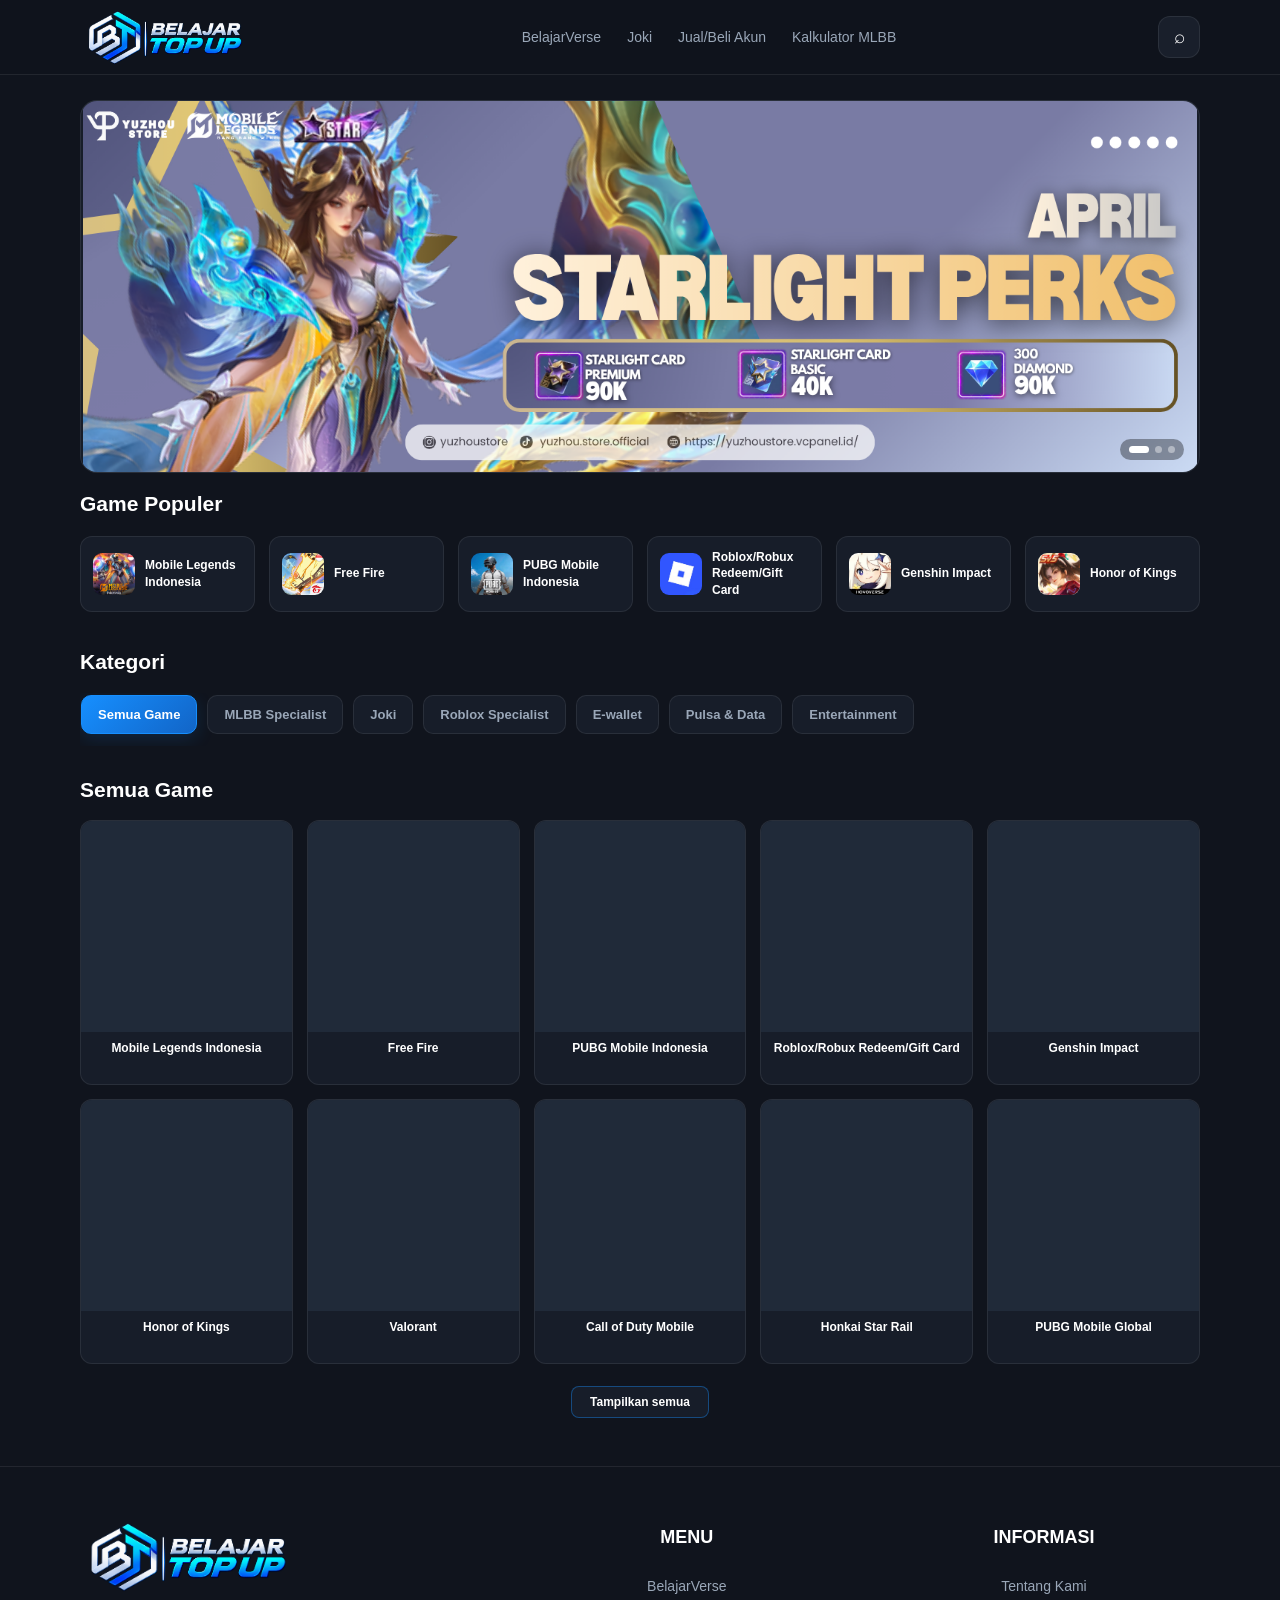
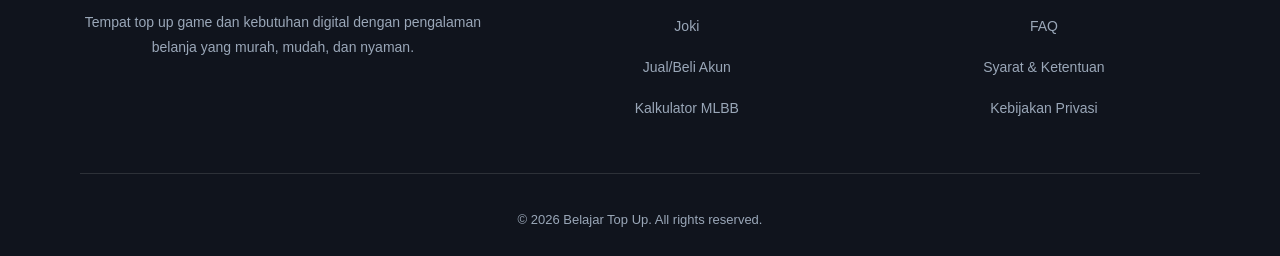
<file: index.html>
<!DOCTYPE html>
<html lang="id">
<head>
  <meta charset="UTF-8">
  <meta name="viewport" content="width=device-width, initial-scale=1.0">
  <meta name="theme-color" content="#10141d">

  <title>Belajar Top Up — Game Top Up</title>
  <meta name="description" content="Belajar Top Up — tempat top up game dan layanan digital.">

  <link rel="icon" href="assets/favicon.png">
  <link rel="stylesheet" href="style.css">

</head>

<body>

  <!-- NAVBAR -->

  <header class="header">
    <div class="container">
      <nav class="navbar">

        <a href="#beranda" class="brand" aria-label="Belajar Top Up">
          <img
            src="assets/logo-navbar.png"
            alt="Belajar Top Up"
            class="brand-logo"
          >
        </a>

        <div class="nav-links" id="navLinks">
          <a href="https://belajar-codings.github.io">BelajarVerse</a>
          <a href="#">Joki</a>
          <a href="#">Jual/Beli Akun</a>
          <a href="#">Kalkulator MLBB</a>
        </div>

        <div class="nav-actions">
          <button class="search-toggle" id="searchToggle" aria-label="Cari game">⌕</button>
          <button class="menu-toggle" id="menuToggle" aria-label="Buka menu">☰</button>
        </div>

      </nav>

      <div class="search-panel" id="searchPanel">
        <input
          class="search-input"
          id="searchInput"
          type="search"
          placeholder="Cari game atau produk..."
          autocomplete="off"
          aria-label="Cari game atau produk"
          aria-expanded="false"
          aria-controls="searchResults"
        >

        <div class="search-results" id="searchResults"></div>
      </div>
    </div>
  </header>

  <main id="beranda">

    <!-- BANNER PROMO / SLIDER -->

    <section class="promo-section">
      <div class="container">

        <div class="promo-wrap">
          <div class="promo-track" id="promoTrack">

            <a href="#game-populer" class="promo-slide">
              <img
                src="assets/banner/contoh-banner.png"
                alt="Banner promo Belajar Top Up 1"
              >
            </a>

            <a href="#game-populer" class="promo-slide">
              <img
                src="assets/banner/contoh2.png"
                alt="Banner promo Belajar Top Up 2"
              >
            </a>

            <a href="#game-populer" class="promo-slide">
              <img
                src="assets/banner/contoh3.png"
                alt="Banner promo Belajar Top Up 3"
              >
            </a>

          </div>

          <div class="promo-controls" id="promoControls">
            <button class="promo-dot active" aria-label="Banner 1"></button>
            <button class="promo-dot" aria-label="Banner 2"></button>
            <button class="promo-dot" aria-label="Banner 3"></button>
          </div>
        </div>

      </div>
    </section>

    <!-- POPULAR GAMES -->

    <section class="section" id="game-populer">
      <div class="container">

        <div class="section-heading">
          <h2>Game Populer</h2>
        </div>

        <div class="popular-grid">

          <a
            class="popular-card" href="https://belajar-topupstore.vcpanel.id/top-up-ml-murah">
            <img src="assets/produk/mlbb-id.png" alt="Mobile Legends">
            <h3>Mobile Legends Indonesia</h3>
          </a>

          <a class="popular-card" href="https://belajar-topupstore.vcpanel.id/top-up-ff-murah-promo-spesial">
            <img src="assets/produk/ff-indo.png" alt="Free Fire">
            <h3>Free Fire</h3>
          </a>

          <a class="popular-card" href="https://belajar-topupstore.vcpanel.id/top-up-pubg-mobile-murah-uc-cepat-aman">
            <img src="assets/produk/pubgm-logo.jpeg" alt="PUBG Mobile">
            <h3>PUBG Mobile Indonesia</h3>
          </a>

          <a class="popular-card" href="https://belajar-topupstore.vcpanel.id/top-up-roblox-murah-harga-termurah">
            <img src="assets/produk/roblox-logo.jpeg" alt="Roblox">
            <h3>Roblox/Robux Redeem/Gift Card</h3>
          </a>

          <a class="popular-card" href="https://belajar-topupstore.vcpanel.id/top-up-genshin-impact-murah-aman">
            <img src="assets/produk/genshinimpact-logo.jpeg" alt="Genshin Impact">
            <h3>Genshin Impact</h3>
          </a>

          <a class="popular-card" href="https://belajar-topupstore.vcpanel.id/top-up-hok-murah-legal-cepat">
            <img src="assets/produk/honorofkings-logo.jpeg" alt="Honor of Kings">
            <h3>Honor of Kings</h3>
          </a>

        </div>

      </div>
    </section>

    <!-- CATEGORY TABS -->

    <section class="category-section">
      <div class="container">

        <div class="section-heading">
          <h2>Kategori</h2>
        </div>

        <div class="category-tabs" id="categoryTabs">

          <button class="category-tab active" data-category="semua-game">
            Semua Game
          </button>

          <button class="category-tab" data-category="mlbb-specialist">
            MLBB Specialist
          </button>

          <button class="category-tab" data-category="joki">
            Joki
          </button>

          <button class="category-tab" data-category="roblox-specialist">
            Roblox Specialist
          </button>

          <button class="category-tab" data-category="ewallet">
            E-wallet
          </button>

          <button class="category-tab" data-category="pulsa-data">
            Pulsa & Data
          </button>

          <button class="category-tab" data-category="entertainment">
            Entertainment
          </button>

        </div>

      </div>
    </section>

    <!-- PRODUCT AREA -->

    <section class="product-section" id="produk">
      <div class="container">

        <div class="product-heading">
          <h2 id="productTitle">Semua Game</h2>
        </div>

        <div class="product-grid" id="productGrid"></div>

<div class="product-toggle-wrap">
  <button
    class="product-toggle"
    id="productToggle"
    type="button"
    hidden
  >
    Tampilkan semua
  </button>
</div>

<div class="empty-state" id="emptyState">
  Produk tidak ditemukan.
</div>

      </div>
    </section>

  </main>

  
  <!-- FOOTER -->

  <footer class="footer" id="tentang">
    <div class="container">

      <!-- FOOTER CONTENT -->
      <div class="footer-content">

        <!-- BRAND -->
        <div class="footer-column footer-brand">
          <img
            src="assets/logo-navbar.png"
            alt="Belajar Top Up"
            class="footer-logo"
          >

          <p>
            Tempat top up game dan kebutuhan digital dengan
          pengalaman belanja yang murah, mudah, dan nyaman.
          </p>
        </div>

        <!-- MENU -->
        <div class="footer-column">
          <h3>MENU</h3>

          <ul>
            <li><a href="#beranda">BelajarVerse</a></li>
            <li><a href="#">Joki</a></li>
            <li><a href="#">Jual/Beli Akun</a></li>
            <li><a href="#">Kalkulator MLBB</a></li>
          </ul>
        </div>

        <!-- INFORMASI -->
        <div class="footer-column">
          <h3>INFORMASI</h3>

          <ul>
            <li><a href="#">Tentang Kami</a></li>
            <li><a href="#">FAQ</a></li>
            <li><a href="#">Syarat & Ketentuan</a></li>
            <li><a href="#">Kebijakan Privasi</a></li>
          </ul>
        </div>

      </div>

      <div class="footer-divider"></div>

      <!-- COPYRIGHT -->
      <div class="footer-bottom">
        <p>
          © <span id="year"></span> Belajar Top Up.
          All rights reserved.
        </p>
      </div>

    </div>
  </footer>
  

<script src="script.js"></script>

</body>
</html>
</file>
<file: style.css>
:root {
      --bg: #10141d;
      --bg-card: #171d29;
      --bg-card-hover: #1d2635;
      --primary: #168fff;
      --cyan: #35dfff;
      --white: #ffffff;
      --muted: #9aa7b8;
      --border: rgba(255,255,255,0.08);
      --radius: 14px;
      --surface: #191f2b;
    }

    * {
      box-sizing: border-box;
      margin: 0;
      padding: 0;
    }

    html {
      scroll-behavior: smooth;
      scroll-padding-top: 90px;
    }

    body {
      font-family: Arial, Helvetica, sans-serif;
      background: var(--bg);
      color: var(--white);
      min-height: 100vh;
    }

    a {
      color: inherit;
      text-decoration: none;
    }

    button,
    input {
      font: inherit;
    }

    button {
      cursor: pointer;
    }

    .container {
      width: min(1120px, 92%);
      margin: auto;
    }

    /* NAVBAR */

    .header {
      position: sticky;
      top: 0;
      z-index: 50;
      background: rgba(16,20,29,.92);
      backdrop-filter: blur(16px);
      border-bottom: 1px solid var(--border);
    }

    .navbar {
      min-height: 74px;
      display: flex;
      align-items: center;
      justify-content: space-between;
      gap: 24px;
    }

    .brand {
      display: flex;
      align-items: center;
      flex-shrink: 0;
    }

    .brand-logo {
      display: block;
      width: 180px;
      height: auto;
      max-height: 55px;
      object-fit: contain;
      object-position: left center;
    }

    .nav-links {
      display: flex;
      align-items: center;
      gap: 26px;
      color: var(--muted);
      font-size: 14px;
    }

    .nav-links a:hover {
      color: white;
    }

    .nav-actions {
      display: flex;
      align-items: center;
       gap: 10px;
    }

    .search-toggle,
    .menu-toggle {
      width: 42px;
      height: 42px;
      border: 1px solid var(--border);
      border-radius: 12px;
      background: var(--surface);
      color: white;
      font-size: 19px;
    }

    .menu-toggle {
      display: none;
    }

    /* SEARCH PANEL */

    .search-panel {
      display: none;
      position: relative;
      padding: 0 0 16px;
    }

    .search-panel.active {
      display: block;
    }

    .search-input {
      width: 100%;
      padding: 14px 16px;
      background: var(--surface);
      border: 1px solid var(--border);
      border-radius: 13px;
      color: white;
      outline: none;
    }

    .search-input:focus {
      border-color: var(--primary);
    }

    /* SEARCH DROPDOWN */

    .search-results {
      display: none;
      position: absolute;
      top: calc(100% - 8px);
      left: 0;
      right: 0;
      z-index: 100;
      max-height: 360px;
      overflow-y: auto;
      background: #171d29;
      border: 1px solid var(--border);
      border-radius: 13px;
      box-shadow: 0 12px 35px rgba(0,0,0,.4);
    }

    .search-results.active {
      display: block;
    }

    .search-result-item {
      display: flex;
      align-items: center;
      gap: 12px;
      width: 100%;
      padding: 12px 14px;
      border: none;
      border-bottom: 1px solid var(--border);
      background: transparent;
      color: white;
      text-align: left;
      transition: background .2s;
    }

    .search-result-item:last-child {
      border-bottom: none;
    }

    .search-result-item:hover {
      background: var(--bg-card-hover);
    }

    .search-result-item img {
      width: 42px;
      height: 42px;
      flex-shrink: 0;
      object-fit: cover;
      border-radius: 9px;
      background: #202a39;
    }

    /* FALLBACK IKON SEARCH */

    .search-result-fallback {
      width: 42px;
      height: 42px;
      flex-shrink: 0;
      display: flex;
      align-items: center;
      justify-content: center;
      border-radius: 9px;
      background: #202a39;
      border: 1px solid rgba(255,255,255,0.06);
      font-size: 20px;
    }

    .search-result-info {
      display: flex;
      flex-direction: column;
      gap: 5px;
      min-width: 0;
    }

    .search-result-name {
      font-size: 13px;
      font-weight: 700;
      overflow-wrap: anywhere;
    }

    .search-result-category {
      font-size: 11px;
      color: var(--muted);
    }

    .search-result-arrow {
      margin-left: auto;
      color: var(--muted);
      font-size: 18px;
      flex-shrink: 0;
    }

    .search-result-message {
      padding: 16px;
      color: var(--muted);
      font-size: 13px;
      text-align: center;
    }

    /* BANNER CAROUSEL */

    .promo-section {
      padding: 25px 0 5px;
    }

    .promo-wrap {
      position: relative;
      overflow: hidden;
      width: 100%;
      aspect-ratio: 3 / 1;
      border-radius: 17px;
      border: 1px solid var(--border);
      background: #171d29;
      touch-action: pan-y;
    }

    .promo-track {
      display: flex;
      width: 100%;
      height: 100%;
      transition: transform .45s ease;
    }

    .promo-slide {
      display: block;
      flex: 0 0 100%;
      width: 100%;
      height: 100%;
      overflow: hidden;
      position: relative;
    }

    .promo-slide img {
      display: block;
      width: 100%;
      height: 100%;
      object-fit: contain;
      object-position: center;
    }

    .promo-controls {
      position: absolute;
      bottom: 12px;
      right: 15px;
      display: flex;
      align-items: center;
      gap: 6px;
      z-index: 5;
      padding: 7px 9px;
      border-radius: 20px;
      background: rgba(0,0,0,.35);
      backdrop-filter: blur(6px);
    }

    .promo-dot {
      width: 7px;
      height: 7px;
      border: 0;
      border-radius: 10px;
      background: #ffffff66;
      transition: .2s;
    }

    .promo-dot.active {
      width: 20px;
      background: white;
    }

    /* SECTION */

    .section {
      padding: 12px 0 30px;
    }

    .section-heading {
      display: flex;
      align-items: center;
      justify-content: space-between;
      gap: 14px;
      margin-bottom: 18px;
    }

    .section-heading h2 {
      font-size: 21px;
      line-height: 1.3;
    }

    /* POPULAR GAMES */

    .popular-grid {
      display: grid;
      grid-template-columns: repeat(6, minmax(0, 1fr));
      gap: 14px;
    }

    .popular-card {
      display: flex;
      align-items: center;
      gap: 10px;
      background: var(--bg-card);
      border: 1px solid var(--border);
      border-radius: 12px;
      padding: 12px;
      transition: 0.2s;
      min-width: 0;
    }

    .popular-card:hover {
      background: var(--bg-card-hover);
      border-color: rgba(22,143,255,0.4);
      transform: translateY(-2px);
    }

    .popular-card img {
      width: 42px;
      height: 42px;
      border-radius: 9px;
      object-fit: cover;
      flex-shrink: 0;
      background: #222b39;
    }

    .popular-card h3 {
      font-size: 12px;
      line-height: 1.4;
      overflow-wrap: anywhere;
    }

    /* CATEGORY TABS */

    .category-section {
      padding: 6px 0 28px;
    }

    .category-tabs {
      display: flex;
      gap: 10px;
      overflow-x: auto;
      padding: 2px 1px 12px;
      scrollbar-width: thin;
      scrollbar-color: #35445a transparent;
    }

    .category-tab {
      flex-shrink: 0;
      border: 1px solid var(--border);
      color: var(--muted);
      background: var(--bg-card);
      border-radius: 10px;
      padding: 11px 16px;
      font-size: 13px;
      font-weight: 700;
      transition: 0.2s;
    }

    .category-tab:hover {
      color: white;
      border-color: rgba(22,143,255,0.5);
    }

    .category-tab.active {
      color: white;
      border-color: var(--primary);
      background: linear-gradient(135deg, #168fff, #1265c7);
      box-shadow: 0 5px 18px rgba(22,143,255,0.15);
    }

    /* PRODUCT AREA */

    .product-section {
      padding: 4px 0 48px;
    }

    .product-heading {
      display: flex;
      align-items: center;
      justify-content: space-between;
      gap: 12px;
      margin-bottom: 18px;
    }

    .product-heading h2 {
      font-size: 21px;
    }

    .product-grid {
      display: grid;
      grid-template-columns: repeat(5, minmax(0, 1fr));
      gap: 14px;
    }

    .product-card {
      display: flex;
      flex-direction: column;
      min-width: 0;
      overflow: hidden;
      background: var(--bg-card);
      border: 1px solid var(--border);
      border-radius: 12px;
      transition: 0.2s;
    }

    .product-card:hover {
      transform: translateY(-3px);
      border-color: rgba(22,143,255,0.45);
      background: var(--bg-card-hover);
    }

    .product-image {
  width: 100%;
  aspect-ratio: 1 / 1;
  flex: 0 0 auto;

  display: flex;
  align-items: center;
  justify-content: center;

  padding: 0;
  overflow: hidden;

  background: #202a39;
}

.product-image img {
  display: block;

  width: 100%;
  height: 100%;

  object-fit: contain;
  object-position: center;
}

    .product-placeholder {
      font-size: 28px;
      color: var(--cyan);
      font-weight: 700;
    }

.product-info {
  padding: 8px 9px 10px;
  display: flex;
  flex-direction: column;
  gap: 0;
  flex: 1;
}

.product-info h3 {
  font-size: 12px;
  line-height: 1.4;
  min-height: 34px;
  overflow-wrap: anywhere;
  text-align: center;
}

    .empty-state {
      display: none;
      text-align: center;
      color: var(--muted);
      padding: 40px 15px;
      border: 1px dashed var(--border);
      border-radius: 12px;
      font-size: 14px;
    }

    /* FOOTER */

    .footer {
      border-top: 1px solid var(--border);
      padding: 26px 0;
      color: var(--muted);
      font-size: 12px;
      text-align: center;
      line-height: 1.7;
    }

    .footer strong {
      color: white;
    }

    /* RESPONSIVE */

    @media (max-width: 900px) {
      .popular-grid {
        grid-template-columns: repeat(3, minmax(0, 1fr));
      }

      .product-grid {
        grid-template-columns: repeat(4, minmax(0, 1fr));
      }
    }

    @media (max-width: 600px) {
      .container {
        width: 92%;
      }

      .navbar {
        min-height: 65px;
        gap: 10px;
      }

      .brand-logo {
        width: 145px;
        max-height: 48px;
      }

      .menu-toggle {
        display: block;
      }

      .nav-links {
        display: none;
        position: absolute;
        top: 65px;
        left: 0;
        right: 0;
        flex-direction: column;
        align-items: stretch;
        gap: 0;
        padding: 15px 4% 20px;
        background: #141a25;
        border-bottom: 1px solid var(--border);
      }

      .nav-links.active {
        display: flex;
      }

      .nav-links a {
        padding: 13px 0;
        border-bottom: 1px solid var(--border);
      }

      .nav-links a:last-child {
        border-bottom: none;
      }

      .promo-section {
        padding-top: 18px;
      }

      .promo-controls {
        bottom: 7px;
        right: 8px;
        gap: 5px;
        padding: 5px 7px;
      }

      .promo-dot {
        width: 6px;
        height: 6px;
      }

      .promo-dot.active {
        width: 16px;
      }

      .section-heading h2,
      .product-heading h2 {
        font-size: 18px;
      }

      .popular-grid {
        grid-template-columns: repeat(2, minmax(0, 1fr));
        gap: 10px;
      }

      .popular-card {
        padding: 9px;
        gap: 8px;
      }

      .popular-card img {
        width: 36px;
        height: 36px;
      }

      .popular-card h3 {
        font-size: 11px;
      }

      .category-tab {
        padding: 10px 13px;
        font-size: 12px;
      }

      .product-grid {
        grid-template-columns: repeat(3, minmax(0, 1fr));
        gap: 9px;
      }

      .product-info {
        padding: 8px;
        gap: 7px;
      }

      .product-info h3 {
        font-size: 11px;
        min-height: 34px;
        }

      .product-heading {
        align-items: flex-start;
      }

      .search-result-item {
        padding: 11px;
      }

      .search-result-item img,
      .search-result-fallback {
        width: 38px;
        height: 38px;
      }
    }

/* PRODUCT TOGGLE BUTTON */

.product-toggle-wrap {
  display: flex;
  justify-content: center;
  margin-top: 22px;
}

.product-toggle {
  display: inline-flex;
  align-items: center;
  justify-content: center;
  padding: 8px 18px;
  border: 1px solid rgba(22,143,255,0.4);
  border-radius: 8px;
  background: var(--bg-card);
  color: var(--white);
  font-size: 12px;
  font-weight: 600;
  transition: 0.2s;
}

.product-toggle:hover {
  background: var(--bg-card-hover);
  border-color: var(--primary);
  transform: translateY(-2px);
}

.product-toggle[hidden] {
  display: none !important;
}

/* =========================
   FOOTER
========================= */

.footer {
  background: #10141d;
  border-top: 1px solid rgba(255,255,255,0.08);
  padding: 55px 0 25px;
  color: var(--white);
}

/* DIVIDER */

.footer-divider {
  height: 1px;
  background: rgba(255,255,255,0.12);
  margin: 35px 0;
}

/* FOOTER CONTENT */

.footer-content {
  display: grid;
  grid-template-columns: 1.3fr 1fr 1fr;
  gap: 45px;
}

.footer-column h3 {
  font-size: 18px;
  margin: 0 0 22px;
  color: var(--white);
}

.footer-logo {
  display: block;
  width: 210px;
  max-width: 100%;
  height: auto;
  object-fit: contain;
  margin-bottom: 18px;
}

.footer-column p {
  color: var(--muted);
  font-size: 14px;
  line-height: 1.8;
  margin: 0;
}

.footer-column ul {
  list-style: none;
  padding: 0;
  margin: 0;
}

.footer-column li {
  margin-bottom: 17px;
}

.footer-column a {
  color: var(--muted);
  text-decoration: none;
  font-size: 14px;
  transition: 0.2s;
}

.footer-column a:hover {
  color: var(--cyan);
}

/* COPYRIGHT */

.footer-bottom {
  text-align: center;
}

.footer-bottom p {
  color: var(--muted);
  font-size: 13px;
  margin: 0;
}

/* MOBILE */

@media (max-width: 600px) {
  .footer {
    padding: 40px 0 22px;
  }

  .footer-content {
    grid-template-columns: 1fr 1fr;
    gap: 35px 22px;
  }

  .footer-brand {
    grid-column: 1 / -1;
  }

  .footer-logo {
    width: 120px;
  }

  .footer-column h3 {
    font-size: 15px;
  }

  .footer-column p,
  .footer-column a {
    font-size: 13px;
  }

  .footer-column li {
    margin-bottom: 14px;
  }

  .footer-divider {
    margin: 28px 0;
  }
    }
</file>
